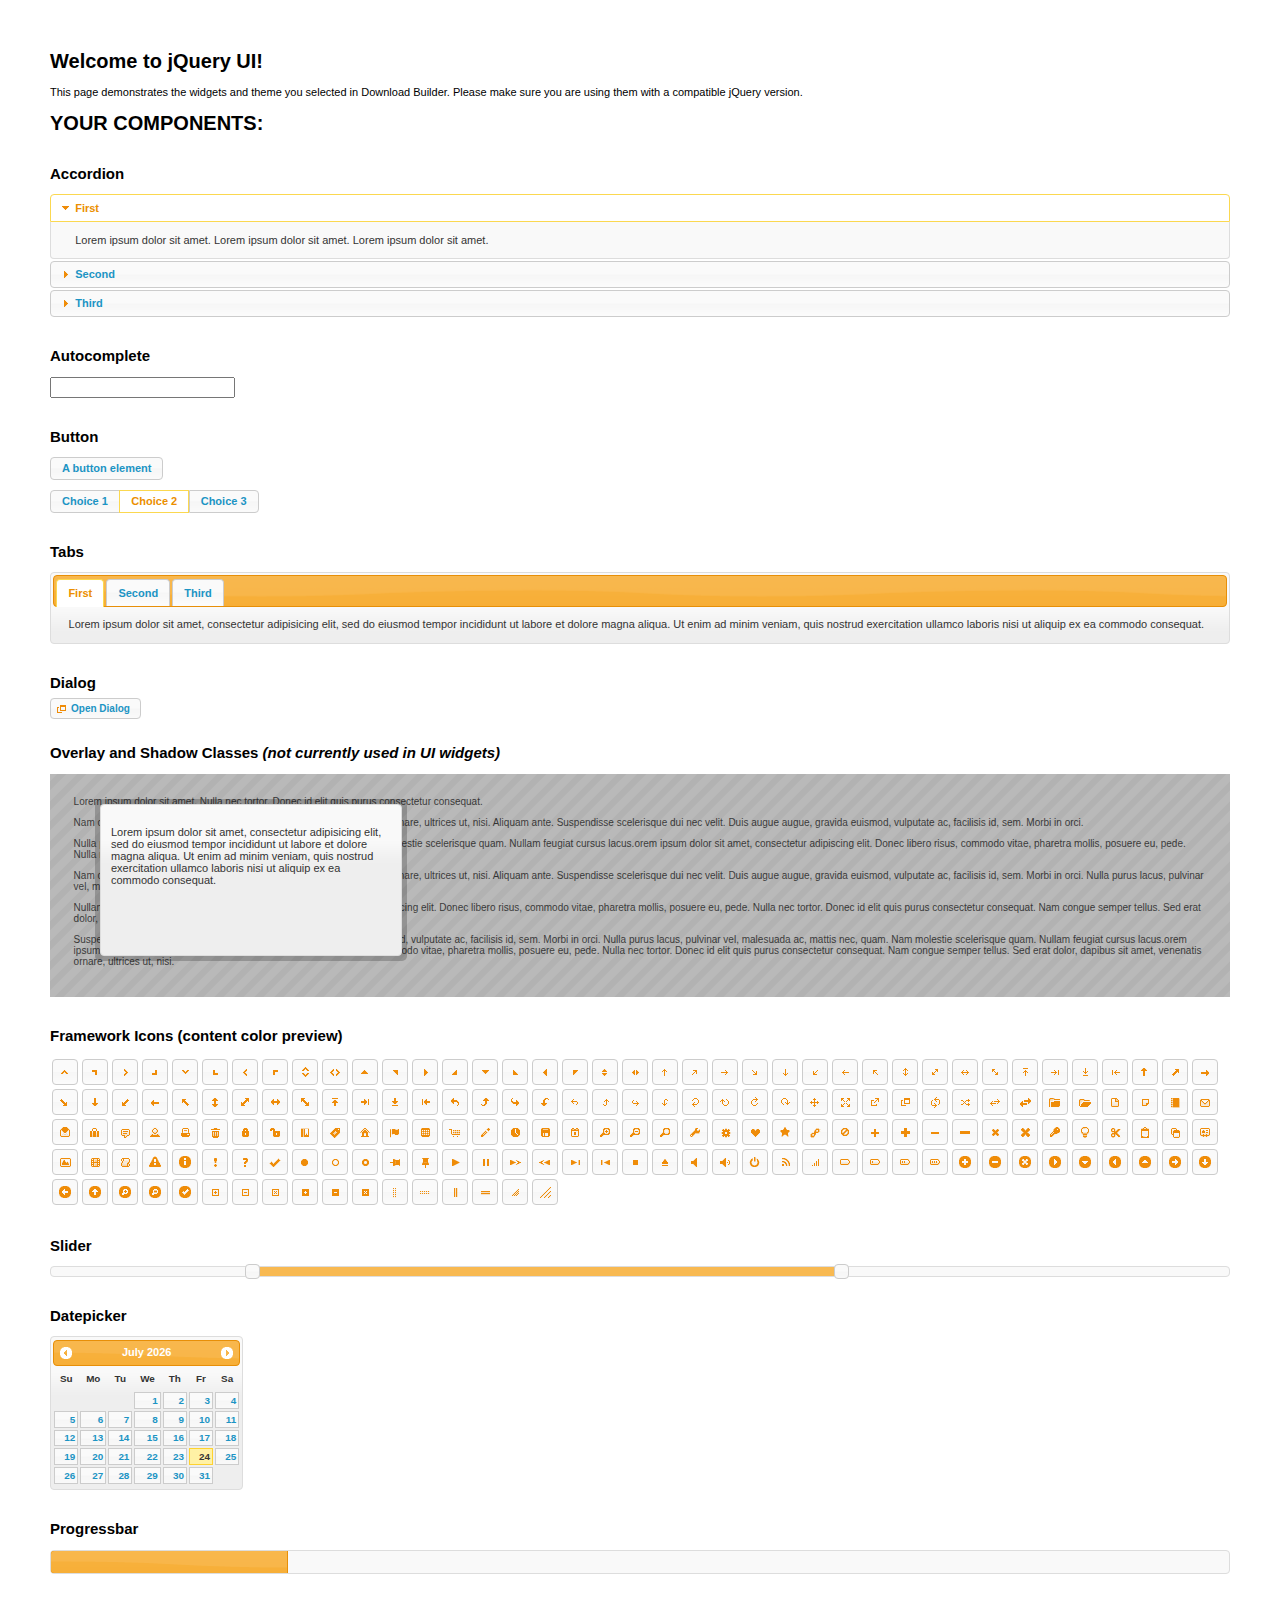
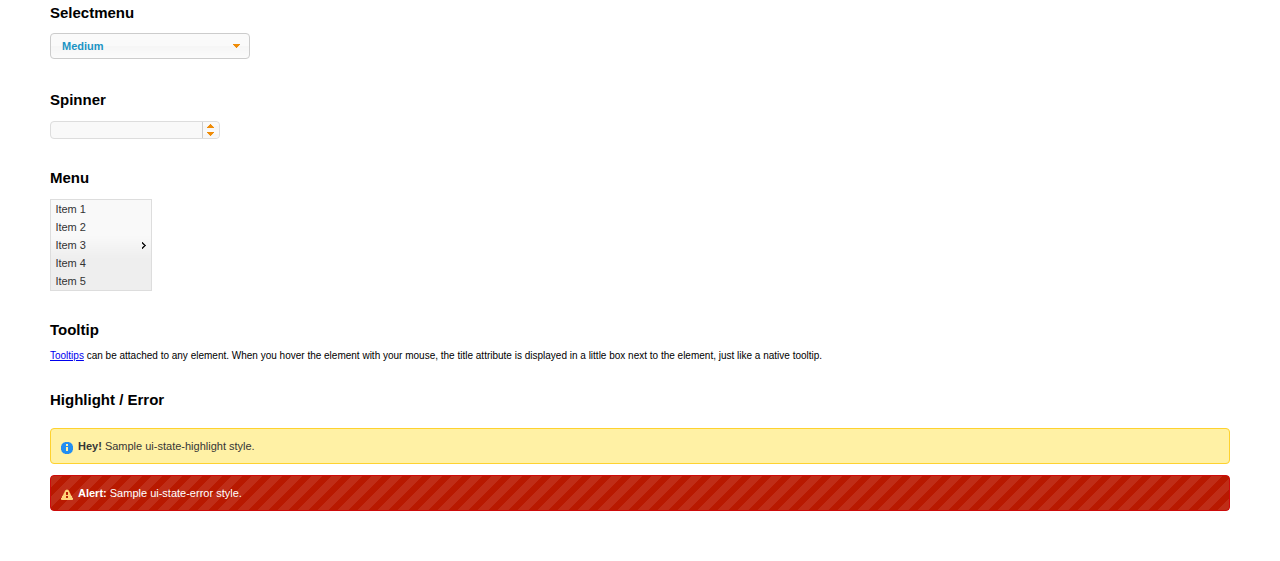
<file: libs/jquery-ui-1.11.4/index.html>
<!doctype html>
<html lang="us">
<head>
	<meta charset="utf-8">
	<title>jQuery UI Example Page</title>
	<link href="jquery-ui.css" rel="stylesheet">
	<style>
	body{
		font: 62.5% "Trebuchet MS", sans-serif;
		margin: 50px;
	}
	.demoHeaders {
		margin-top: 2em;
	}
	#dialog-link {
		padding: .4em 1em .4em 20px;
		text-decoration: none;
		position: relative;
	}
	#dialog-link span.ui-icon {
		margin: 0 5px 0 0;
		position: absolute;
		left: .2em;
		top: 50%;
		margin-top: -8px;
	}
	#icons {
		margin: 0;
		padding: 0;
	}
	#icons li {
		margin: 2px;
		position: relative;
		padding: 4px 0;
		cursor: pointer;
		float: left;
		list-style: none;
	}
	#icons span.ui-icon {
		float: left;
		margin: 0 4px;
	}
	.fakewindowcontain .ui-widget-overlay {
		position: absolute;
	}
	select {
		width: 200px;
	}
	</style>
</head>
<body>

<h1>Welcome to jQuery UI!</h1>

<div class="ui-widget">
	<p>This page demonstrates the widgets and theme you selected in Download Builder. Please make sure you are using them with a compatible jQuery version.</p>
</div>

<h1>YOUR COMPONENTS:</h1>


<!-- Accordion -->
<h2 class="demoHeaders">Accordion</h2>
<div id="accordion">
	<h3>First</h3>
	<div>Lorem ipsum dolor sit amet. Lorem ipsum dolor sit amet. Lorem ipsum dolor sit amet.</div>
	<h3>Second</h3>
	<div>Phasellus mattis tincidunt nibh.</div>
	<h3>Third</h3>
	<div>Nam dui erat, auctor a, dignissim quis.</div>
</div>



<!-- Autocomplete -->
<h2 class="demoHeaders">Autocomplete</h2>
<div>
	<input id="autocomplete" title="type &quot;a&quot;">
</div>



<!-- Button -->
<h2 class="demoHeaders">Button</h2>
<button id="button">A button element</button>
<form style="margin-top: 1em;">
	<div id="radioset">
		<input type="radio" id="radio1" name="radio"><label for="radio1">Choice 1</label>
		<input type="radio" id="radio2" name="radio" checked="checked"><label for="radio2">Choice 2</label>
		<input type="radio" id="radio3" name="radio"><label for="radio3">Choice 3</label>
	</div>
</form>



<!-- Tabs -->
<h2 class="demoHeaders">Tabs</h2>
<div id="tabs">
	<ul>
		<li><a href="#tabs-1">First</a></li>
		<li><a href="#tabs-2">Second</a></li>
		<li><a href="#tabs-3">Third</a></li>
	</ul>
	<div id="tabs-1">Lorem ipsum dolor sit amet, consectetur adipisicing elit, sed do eiusmod tempor incididunt ut labore et dolore magna aliqua. Ut enim ad minim veniam, quis nostrud exercitation ullamco laboris nisi ut aliquip ex ea commodo consequat.</div>
	<div id="tabs-2">Phasellus mattis tincidunt nibh. Cras orci urna, blandit id, pretium vel, aliquet ornare, felis. Maecenas scelerisque sem non nisl. Fusce sed lorem in enim dictum bibendum.</div>
	<div id="tabs-3">Nam dui erat, auctor a, dignissim quis, sollicitudin eu, felis. Pellentesque nisi urna, interdum eget, sagittis et, consequat vestibulum, lacus. Mauris porttitor ullamcorper augue.</div>
</div>



<!-- Dialog NOTE: Dialog is not generated by UI in this demo so it can be visually styled in themeroller-->
<h2 class="demoHeaders">Dialog</h2>
<p><a href="#" id="dialog-link" class="ui-state-default ui-corner-all"><span class="ui-icon ui-icon-newwin"></span>Open Dialog</a></p>

<h2 class="demoHeaders">Overlay and Shadow Classes <em>(not currently used in UI widgets)</em></h2>
<div style="position: relative; width: 96%; height: 200px; padding:1% 2%; overflow:hidden;" class="fakewindowcontain">
	<p>Lorem ipsum dolor sit amet,  Nulla nec tortor. Donec id elit quis purus consectetur consequat. </p><p>Nam congue semper tellus. Sed erat dolor, dapibus sit amet, venenatis ornare, ultrices ut, nisi. Aliquam ante. Suspendisse scelerisque dui nec velit. Duis augue augue, gravida euismod, vulputate ac, facilisis id, sem. Morbi in orci. </p><p>Nulla purus lacus, pulvinar vel, malesuada ac, mattis nec, quam. Nam molestie scelerisque quam. Nullam feugiat cursus lacus.orem ipsum dolor sit amet, consectetur adipiscing elit. Donec libero risus, commodo vitae, pharetra mollis, posuere eu, pede. Nulla nec tortor. Donec id elit quis purus consectetur consequat. </p><p>Nam congue semper tellus. Sed erat dolor, dapibus sit amet, venenatis ornare, ultrices ut, nisi. Aliquam ante. Suspendisse scelerisque dui nec velit. Duis augue augue, gravida euismod, vulputate ac, facilisis id, sem. Morbi in orci. Nulla purus lacus, pulvinar vel, malesuada ac, mattis nec, quam. Nam molestie scelerisque quam. </p><p>Nullam feugiat cursus lacus.orem ipsum dolor sit amet, consectetur adipiscing elit. Donec libero risus, commodo vitae, pharetra mollis, posuere eu, pede. Nulla nec tortor. Donec id elit quis purus consectetur consequat. Nam congue semper tellus. Sed erat dolor, dapibus sit amet, venenatis ornare, ultrices ut, nisi. Aliquam ante. </p><p>Suspendisse scelerisque dui nec velit. Duis augue augue, gravida euismod, vulputate ac, facilisis id, sem. Morbi in orci. Nulla purus lacus, pulvinar vel, malesuada ac, mattis nec, quam. Nam molestie scelerisque quam. Nullam feugiat cursus lacus.orem ipsum dolor sit amet, consectetur adipiscing elit. Donec libero risus, commodo vitae, pharetra mollis, posuere eu, pede. Nulla nec tortor. Donec id elit quis purus consectetur consequat. Nam congue semper tellus. Sed erat dolor, dapibus sit amet, venenatis ornare, ultrices ut, nisi. </p>

	<!-- ui-dialog -->
	<div class="ui-overlay"><div class="ui-widget-overlay"></div><div class="ui-widget-shadow ui-corner-all" style="width: 302px; height: 152px; position: absolute; left: 50px; top: 30px;"></div></div>
	<div style="position: absolute; width: 280px; height: 130px;left: 50px; top: 30px; padding: 10px;" class="ui-widget ui-widget-content ui-corner-all">
		<div class="ui-dialog-content ui-widget-content" style="background: none; border: 0;">
			<p>Lorem ipsum dolor sit amet, consectetur adipisicing elit, sed do eiusmod tempor incididunt ut labore et dolore magna aliqua. Ut enim ad minim veniam, quis nostrud exercitation ullamco laboris nisi ut aliquip ex ea commodo consequat.</p>
		</div>
	</div>

</div>

<!-- ui-dialog -->
<div id="dialog" title="Dialog Title">
	<p>Lorem ipsum dolor sit amet, consectetur adipisicing elit, sed do eiusmod tempor incididunt ut labore et dolore magna aliqua. Ut enim ad minim veniam, quis nostrud exercitation ullamco laboris nisi ut aliquip ex ea commodo consequat.</p>
</div>



<h2 class="demoHeaders">Framework Icons (content color preview)</h2>
<ul id="icons" class="ui-widget ui-helper-clearfix">
	<li class="ui-state-default ui-corner-all" title=".ui-icon-carat-1-n"><span class="ui-icon ui-icon-carat-1-n"></span></li>
	<li class="ui-state-default ui-corner-all" title=".ui-icon-carat-1-ne"><span class="ui-icon ui-icon-carat-1-ne"></span></li>
	<li class="ui-state-default ui-corner-all" title=".ui-icon-carat-1-e"><span class="ui-icon ui-icon-carat-1-e"></span></li>
	<li class="ui-state-default ui-corner-all" title=".ui-icon-carat-1-se"><span class="ui-icon ui-icon-carat-1-se"></span></li>
	<li class="ui-state-default ui-corner-all" title=".ui-icon-carat-1-s"><span class="ui-icon ui-icon-carat-1-s"></span></li>
	<li class="ui-state-default ui-corner-all" title=".ui-icon-carat-1-sw"><span class="ui-icon ui-icon-carat-1-sw"></span></li>
	<li class="ui-state-default ui-corner-all" title=".ui-icon-carat-1-w"><span class="ui-icon ui-icon-carat-1-w"></span></li>
	<li class="ui-state-default ui-corner-all" title=".ui-icon-carat-1-nw"><span class="ui-icon ui-icon-carat-1-nw"></span></li>
	<li class="ui-state-default ui-corner-all" title=".ui-icon-carat-2-n-s"><span class="ui-icon ui-icon-carat-2-n-s"></span></li>
	<li class="ui-state-default ui-corner-all" title=".ui-icon-carat-2-e-w"><span class="ui-icon ui-icon-carat-2-e-w"></span></li>
	<li class="ui-state-default ui-corner-all" title=".ui-icon-triangle-1-n"><span class="ui-icon ui-icon-triangle-1-n"></span></li>
	<li class="ui-state-default ui-corner-all" title=".ui-icon-triangle-1-ne"><span class="ui-icon ui-icon-triangle-1-ne"></span></li>
	<li class="ui-state-default ui-corner-all" title=".ui-icon-triangle-1-e"><span class="ui-icon ui-icon-triangle-1-e"></span></li>
	<li class="ui-state-default ui-corner-all" title=".ui-icon-triangle-1-se"><span class="ui-icon ui-icon-triangle-1-se"></span></li>
	<li class="ui-state-default ui-corner-all" title=".ui-icon-triangle-1-s"><span class="ui-icon ui-icon-triangle-1-s"></span></li>
	<li class="ui-state-default ui-corner-all" title=".ui-icon-triangle-1-sw"><span class="ui-icon ui-icon-triangle-1-sw"></span></li>
	<li class="ui-state-default ui-corner-all" title=".ui-icon-triangle-1-w"><span class="ui-icon ui-icon-triangle-1-w"></span></li>
	<li class="ui-state-default ui-corner-all" title=".ui-icon-triangle-1-nw"><span class="ui-icon ui-icon-triangle-1-nw"></span></li>
	<li class="ui-state-default ui-corner-all" title=".ui-icon-triangle-2-n-s"><span class="ui-icon ui-icon-triangle-2-n-s"></span></li>
	<li class="ui-state-default ui-corner-all" title=".ui-icon-triangle-2-e-w"><span class="ui-icon ui-icon-triangle-2-e-w"></span></li>
	<li class="ui-state-default ui-corner-all" title=".ui-icon-arrow-1-n"><span class="ui-icon ui-icon-arrow-1-n"></span></li>
	<li class="ui-state-default ui-corner-all" title=".ui-icon-arrow-1-ne"><span class="ui-icon ui-icon-arrow-1-ne"></span></li>
	<li class="ui-state-default ui-corner-all" title=".ui-icon-arrow-1-e"><span class="ui-icon ui-icon-arrow-1-e"></span></li>
	<li class="ui-state-default ui-corner-all" title=".ui-icon-arrow-1-se"><span class="ui-icon ui-icon-arrow-1-se"></span></li>
	<li class="ui-state-default ui-corner-all" title=".ui-icon-arrow-1-s"><span class="ui-icon ui-icon-arrow-1-s"></span></li>
	<li class="ui-state-default ui-corner-all" title=".ui-icon-arrow-1-sw"><span class="ui-icon ui-icon-arrow-1-sw"></span></li>
	<li class="ui-state-default ui-corner-all" title=".ui-icon-arrow-1-w"><span class="ui-icon ui-icon-arrow-1-w"></span></li>
	<li class="ui-state-default ui-corner-all" title=".ui-icon-arrow-1-nw"><span class="ui-icon ui-icon-arrow-1-nw"></span></li>
	<li class="ui-state-default ui-corner-all" title=".ui-icon-arrow-2-n-s"><span class="ui-icon ui-icon-arrow-2-n-s"></span></li>
	<li class="ui-state-default ui-corner-all" title=".ui-icon-arrow-2-ne-sw"><span class="ui-icon ui-icon-arrow-2-ne-sw"></span></li>
	<li class="ui-state-default ui-corner-all" title=".ui-icon-arrow-2-e-w"><span class="ui-icon ui-icon-arrow-2-e-w"></span></li>
	<li class="ui-state-default ui-corner-all" title=".ui-icon-arrow-2-se-nw"><span class="ui-icon ui-icon-arrow-2-se-nw"></span></li>
	<li class="ui-state-default ui-corner-all" title=".ui-icon-arrowstop-1-n"><span class="ui-icon ui-icon-arrowstop-1-n"></span></li>
	<li class="ui-state-default ui-corner-all" title=".ui-icon-arrowstop-1-e"><span class="ui-icon ui-icon-arrowstop-1-e"></span></li>
	<li class="ui-state-default ui-corner-all" title=".ui-icon-arrowstop-1-s"><span class="ui-icon ui-icon-arrowstop-1-s"></span></li>
	<li class="ui-state-default ui-corner-all" title=".ui-icon-arrowstop-1-w"><span class="ui-icon ui-icon-arrowstop-1-w"></span></li>
	<li class="ui-state-default ui-corner-all" title=".ui-icon-arrowthick-1-n"><span class="ui-icon ui-icon-arrowthick-1-n"></span></li>
	<li class="ui-state-default ui-corner-all" title=".ui-icon-arrowthick-1-ne"><span class="ui-icon ui-icon-arrowthick-1-ne"></span></li>
	<li class="ui-state-default ui-corner-all" title=".ui-icon-arrowthick-1-e"><span class="ui-icon ui-icon-arrowthick-1-e"></span></li>
	<li class="ui-state-default ui-corner-all" title=".ui-icon-arrowthick-1-se"><span class="ui-icon ui-icon-arrowthick-1-se"></span></li>
	<li class="ui-state-default ui-corner-all" title=".ui-icon-arrowthick-1-s"><span class="ui-icon ui-icon-arrowthick-1-s"></span></li>
	<li class="ui-state-default ui-corner-all" title=".ui-icon-arrowthick-1-sw"><span class="ui-icon ui-icon-arrowthick-1-sw"></span></li>
	<li class="ui-state-default ui-corner-all" title=".ui-icon-arrowthick-1-w"><span class="ui-icon ui-icon-arrowthick-1-w"></span></li>
	<li class="ui-state-default ui-corner-all" title=".ui-icon-arrowthick-1-nw"><span class="ui-icon ui-icon-arrowthick-1-nw"></span></li>
	<li class="ui-state-default ui-corner-all" title=".ui-icon-arrowthick-2-n-s"><span class="ui-icon ui-icon-arrowthick-2-n-s"></span></li>
	<li class="ui-state-default ui-corner-all" title=".ui-icon-arrowthick-2-ne-sw"><span class="ui-icon ui-icon-arrowthick-2-ne-sw"></span></li>
	<li class="ui-state-default ui-corner-all" title=".ui-icon-arrowthick-2-e-w"><span class="ui-icon ui-icon-arrowthick-2-e-w"></span></li>
	<li class="ui-state-default ui-corner-all" title=".ui-icon-arrowthick-2-se-nw"><span class="ui-icon ui-icon-arrowthick-2-se-nw"></span></li>
	<li class="ui-state-default ui-corner-all" title=".ui-icon-arrowthickstop-1-n"><span class="ui-icon ui-icon-arrowthickstop-1-n"></span></li>
	<li class="ui-state-default ui-corner-all" title=".ui-icon-arrowthickstop-1-e"><span class="ui-icon ui-icon-arrowthickstop-1-e"></span></li>
	<li class="ui-state-default ui-corner-all" title=".ui-icon-arrowthickstop-1-s"><span class="ui-icon ui-icon-arrowthickstop-1-s"></span></li>
	<li class="ui-state-default ui-corner-all" title=".ui-icon-arrowthickstop-1-w"><span class="ui-icon ui-icon-arrowthickstop-1-w"></span></li>
	<li class="ui-state-default ui-corner-all" title=".ui-icon-arrowreturnthick-1-w"><span class="ui-icon ui-icon-arrowreturnthick-1-w"></span></li>
	<li class="ui-state-default ui-corner-all" title=".ui-icon-arrowreturnthick-1-n"><span class="ui-icon ui-icon-arrowreturnthick-1-n"></span></li>
	<li class="ui-state-default ui-corner-all" title=".ui-icon-arrowreturnthick-1-e"><span class="ui-icon ui-icon-arrowreturnthick-1-e"></span></li>
	<li class="ui-state-default ui-corner-all" title=".ui-icon-arrowreturnthick-1-s"><span class="ui-icon ui-icon-arrowreturnthick-1-s"></span></li>
	<li class="ui-state-default ui-corner-all" title=".ui-icon-arrowreturn-1-w"><span class="ui-icon ui-icon-arrowreturn-1-w"></span></li>
	<li class="ui-state-default ui-corner-all" title=".ui-icon-arrowreturn-1-n"><span class="ui-icon ui-icon-arrowreturn-1-n"></span></li>
	<li class="ui-state-default ui-corner-all" title=".ui-icon-arrowreturn-1-e"><span class="ui-icon ui-icon-arrowreturn-1-e"></span></li>
	<li class="ui-state-default ui-corner-all" title=".ui-icon-arrowreturn-1-s"><span class="ui-icon ui-icon-arrowreturn-1-s"></span></li>
	<li class="ui-state-default ui-corner-all" title=".ui-icon-arrowrefresh-1-w"><span class="ui-icon ui-icon-arrowrefresh-1-w"></span></li>
	<li class="ui-state-default ui-corner-all" title=".ui-icon-arrowrefresh-1-n"><span class="ui-icon ui-icon-arrowrefresh-1-n"></span></li>
	<li class="ui-state-default ui-corner-all" title=".ui-icon-arrowrefresh-1-e"><span class="ui-icon ui-icon-arrowrefresh-1-e"></span></li>
	<li class="ui-state-default ui-corner-all" title=".ui-icon-arrowrefresh-1-s"><span class="ui-icon ui-icon-arrowrefresh-1-s"></span></li>
	<li class="ui-state-default ui-corner-all" title=".ui-icon-arrow-4"><span class="ui-icon ui-icon-arrow-4"></span></li>
	<li class="ui-state-default ui-corner-all" title=".ui-icon-arrow-4-diag"><span class="ui-icon ui-icon-arrow-4-diag"></span></li>
	<li class="ui-state-default ui-corner-all" title=".ui-icon-extlink"><span class="ui-icon ui-icon-extlink"></span></li>
	<li class="ui-state-default ui-corner-all" title=".ui-icon-newwin"><span class="ui-icon ui-icon-newwin"></span></li>
	<li class="ui-state-default ui-corner-all" title=".ui-icon-refresh"><span class="ui-icon ui-icon-refresh"></span></li>
	<li class="ui-state-default ui-corner-all" title=".ui-icon-shuffle"><span class="ui-icon ui-icon-shuffle"></span></li>
	<li class="ui-state-default ui-corner-all" title=".ui-icon-transfer-e-w"><span class="ui-icon ui-icon-transfer-e-w"></span></li>
	<li class="ui-state-default ui-corner-all" title=".ui-icon-transferthick-e-w"><span class="ui-icon ui-icon-transferthick-e-w"></span></li>
	<li class="ui-state-default ui-corner-all" title=".ui-icon-folder-collapsed"><span class="ui-icon ui-icon-folder-collapsed"></span></li>
	<li class="ui-state-default ui-corner-all" title=".ui-icon-folder-open"><span class="ui-icon ui-icon-folder-open"></span></li>
	<li class="ui-state-default ui-corner-all" title=".ui-icon-document"><span class="ui-icon ui-icon-document"></span></li>
	<li class="ui-state-default ui-corner-all" title=".ui-icon-document-b"><span class="ui-icon ui-icon-document-b"></span></li>
	<li class="ui-state-default ui-corner-all" title=".ui-icon-note"><span class="ui-icon ui-icon-note"></span></li>
	<li class="ui-state-default ui-corner-all" title=".ui-icon-mail-closed"><span class="ui-icon ui-icon-mail-closed"></span></li>
	<li class="ui-state-default ui-corner-all" title=".ui-icon-mail-open"><span class="ui-icon ui-icon-mail-open"></span></li>
	<li class="ui-state-default ui-corner-all" title=".ui-icon-suitcase"><span class="ui-icon ui-icon-suitcase"></span></li>
	<li class="ui-state-default ui-corner-all" title=".ui-icon-comment"><span class="ui-icon ui-icon-comment"></span></li>
	<li class="ui-state-default ui-corner-all" title=".ui-icon-person"><span class="ui-icon ui-icon-person"></span></li>
	<li class="ui-state-default ui-corner-all" title=".ui-icon-print"><span class="ui-icon ui-icon-print"></span></li>
	<li class="ui-state-default ui-corner-all" title=".ui-icon-trash"><span class="ui-icon ui-icon-trash"></span></li>
	<li class="ui-state-default ui-corner-all" title=".ui-icon-locked"><span class="ui-icon ui-icon-locked"></span></li>
	<li class="ui-state-default ui-corner-all" title=".ui-icon-unlocked"><span class="ui-icon ui-icon-unlocked"></span></li>
	<li class="ui-state-default ui-corner-all" title=".ui-icon-bookmark"><span class="ui-icon ui-icon-bookmark"></span></li>
	<li class="ui-state-default ui-corner-all" title=".ui-icon-tag"><span class="ui-icon ui-icon-tag"></span></li>
	<li class="ui-state-default ui-corner-all" title=".ui-icon-home"><span class="ui-icon ui-icon-home"></span></li>
	<li class="ui-state-default ui-corner-all" title=".ui-icon-flag"><span class="ui-icon ui-icon-flag"></span></li>
	<li class="ui-state-default ui-corner-all" title=".ui-icon-calculator"><span class="ui-icon ui-icon-calculator"></span></li>
	<li class="ui-state-default ui-corner-all" title=".ui-icon-cart"><span class="ui-icon ui-icon-cart"></span></li>
	<li class="ui-state-default ui-corner-all" title=".ui-icon-pencil"><span class="ui-icon ui-icon-pencil"></span></li>
	<li class="ui-state-default ui-corner-all" title=".ui-icon-clock"><span class="ui-icon ui-icon-clock"></span></li>
	<li class="ui-state-default ui-corner-all" title=".ui-icon-disk"><span class="ui-icon ui-icon-disk"></span></li>
	<li class="ui-state-default ui-corner-all" title=".ui-icon-calendar"><span class="ui-icon ui-icon-calendar"></span></li>
	<li class="ui-state-default ui-corner-all" title=".ui-icon-zoomin"><span class="ui-icon ui-icon-zoomin"></span></li>
	<li class="ui-state-default ui-corner-all" title=".ui-icon-zoomout"><span class="ui-icon ui-icon-zoomout"></span></li>
	<li class="ui-state-default ui-corner-all" title=".ui-icon-search"><span class="ui-icon ui-icon-search"></span></li>
	<li class="ui-state-default ui-corner-all" title=".ui-icon-wrench"><span class="ui-icon ui-icon-wrench"></span></li>
	<li class="ui-state-default ui-corner-all" title=".ui-icon-gear"><span class="ui-icon ui-icon-gear"></span></li>
	<li class="ui-state-default ui-corner-all" title=".ui-icon-heart"><span class="ui-icon ui-icon-heart"></span></li>
	<li class="ui-state-default ui-corner-all" title=".ui-icon-star"><span class="ui-icon ui-icon-star"></span></li>
	<li class="ui-state-default ui-corner-all" title=".ui-icon-link"><span class="ui-icon ui-icon-link"></span></li>
	<li class="ui-state-default ui-corner-all" title=".ui-icon-cancel"><span class="ui-icon ui-icon-cancel"></span></li>
	<li class="ui-state-default ui-corner-all" title=".ui-icon-plus"><span class="ui-icon ui-icon-plus"></span></li>
	<li class="ui-state-default ui-corner-all" title=".ui-icon-plusthick"><span class="ui-icon ui-icon-plusthick"></span></li>
	<li class="ui-state-default ui-corner-all" title=".ui-icon-minus"><span class="ui-icon ui-icon-minus"></span></li>
	<li class="ui-state-default ui-corner-all" title=".ui-icon-minusthick"><span class="ui-icon ui-icon-minusthick"></span></li>
	<li class="ui-state-default ui-corner-all" title=".ui-icon-close"><span class="ui-icon ui-icon-close"></span></li>
	<li class="ui-state-default ui-corner-all" title=".ui-icon-closethick"><span class="ui-icon ui-icon-closethick"></span></li>
	<li class="ui-state-default ui-corner-all" title=".ui-icon-key"><span class="ui-icon ui-icon-key"></span></li>
	<li class="ui-state-default ui-corner-all" title=".ui-icon-lightbulb"><span class="ui-icon ui-icon-lightbulb"></span></li>
	<li class="ui-state-default ui-corner-all" title=".ui-icon-scissors"><span class="ui-icon ui-icon-scissors"></span></li>
	<li class="ui-state-default ui-corner-all" title=".ui-icon-clipboard"><span class="ui-icon ui-icon-clipboard"></span></li>
	<li class="ui-state-default ui-corner-all" title=".ui-icon-copy"><span class="ui-icon ui-icon-copy"></span></li>
	<li class="ui-state-default ui-corner-all" title=".ui-icon-contact"><span class="ui-icon ui-icon-contact"></span></li>
	<li class="ui-state-default ui-corner-all" title=".ui-icon-image"><span class="ui-icon ui-icon-image"></span></li>
	<li class="ui-state-default ui-corner-all" title=".ui-icon-video"><span class="ui-icon ui-icon-video"></span></li>
	<li class="ui-state-default ui-corner-all" title=".ui-icon-script"><span class="ui-icon ui-icon-script"></span></li>
	<li class="ui-state-default ui-corner-all" title=".ui-icon-alert"><span class="ui-icon ui-icon-alert"></span></li>
	<li class="ui-state-default ui-corner-all" title=".ui-icon-info"><span class="ui-icon ui-icon-info"></span></li>
	<li class="ui-state-default ui-corner-all" title=".ui-icon-notice"><span class="ui-icon ui-icon-notice"></span></li>
	<li class="ui-state-default ui-corner-all" title=".ui-icon-help"><span class="ui-icon ui-icon-help"></span></li>
	<li class="ui-state-default ui-corner-all" title=".ui-icon-check"><span class="ui-icon ui-icon-check"></span></li>
	<li class="ui-state-default ui-corner-all" title=".ui-icon-bullet"><span class="ui-icon ui-icon-bullet"></span></li>
	<li class="ui-state-default ui-corner-all" title=".ui-icon-radio-off"><span class="ui-icon ui-icon-radio-off"></span></li>
	<li class="ui-state-default ui-corner-all" title=".ui-icon-radio-on"><span class="ui-icon ui-icon-radio-on"></span></li>
	<li class="ui-state-default ui-corner-all" title=".ui-icon-pin-w"><span class="ui-icon ui-icon-pin-w"></span></li>
	<li class="ui-state-default ui-corner-all" title=".ui-icon-pin-s"><span class="ui-icon ui-icon-pin-s"></span></li>
	<li class="ui-state-default ui-corner-all" title=".ui-icon-play"><span class="ui-icon ui-icon-play"></span></li>
	<li class="ui-state-default ui-corner-all" title=".ui-icon-pause"><span class="ui-icon ui-icon-pause"></span></li>
	<li class="ui-state-default ui-corner-all" title=".ui-icon-seek-next"><span class="ui-icon ui-icon-seek-next"></span></li>
	<li class="ui-state-default ui-corner-all" title=".ui-icon-seek-prev"><span class="ui-icon ui-icon-seek-prev"></span></li>
	<li class="ui-state-default ui-corner-all" title=".ui-icon-seek-end"><span class="ui-icon ui-icon-seek-end"></span></li>
	<li class="ui-state-default ui-corner-all" title=".ui-icon-seek-first"><span class="ui-icon ui-icon-seek-first"></span></li>
	<li class="ui-state-default ui-corner-all" title=".ui-icon-stop"><span class="ui-icon ui-icon-stop"></span></li>
	<li class="ui-state-default ui-corner-all" title=".ui-icon-eject"><span class="ui-icon ui-icon-eject"></span></li>
	<li class="ui-state-default ui-corner-all" title=".ui-icon-volume-off"><span class="ui-icon ui-icon-volume-off"></span></li>
	<li class="ui-state-default ui-corner-all" title=".ui-icon-volume-on"><span class="ui-icon ui-icon-volume-on"></span></li>
	<li class="ui-state-default ui-corner-all" title=".ui-icon-power"><span class="ui-icon ui-icon-power"></span></li>
	<li class="ui-state-default ui-corner-all" title=".ui-icon-signal-diag"><span class="ui-icon ui-icon-signal-diag"></span></li>
	<li class="ui-state-default ui-corner-all" title=".ui-icon-signal"><span class="ui-icon ui-icon-signal"></span></li>
	<li class="ui-state-default ui-corner-all" title=".ui-icon-battery-0"><span class="ui-icon ui-icon-battery-0"></span></li>
	<li class="ui-state-default ui-corner-all" title=".ui-icon-battery-1"><span class="ui-icon ui-icon-battery-1"></span></li>
	<li class="ui-state-default ui-corner-all" title=".ui-icon-battery-2"><span class="ui-icon ui-icon-battery-2"></span></li>
	<li class="ui-state-default ui-corner-all" title=".ui-icon-battery-3"><span class="ui-icon ui-icon-battery-3"></span></li>
	<li class="ui-state-default ui-corner-all" title=".ui-icon-circle-plus"><span class="ui-icon ui-icon-circle-plus"></span></li>
	<li class="ui-state-default ui-corner-all" title=".ui-icon-circle-minus"><span class="ui-icon ui-icon-circle-minus"></span></li>
	<li class="ui-state-default ui-corner-all" title=".ui-icon-circle-close"><span class="ui-icon ui-icon-circle-close"></span></li>
	<li class="ui-state-default ui-corner-all" title=".ui-icon-circle-triangle-e"><span class="ui-icon ui-icon-circle-triangle-e"></span></li>
	<li class="ui-state-default ui-corner-all" title=".ui-icon-circle-triangle-s"><span class="ui-icon ui-icon-circle-triangle-s"></span></li>
	<li class="ui-state-default ui-corner-all" title=".ui-icon-circle-triangle-w"><span class="ui-icon ui-icon-circle-triangle-w"></span></li>
	<li class="ui-state-default ui-corner-all" title=".ui-icon-circle-triangle-n"><span class="ui-icon ui-icon-circle-triangle-n"></span></li>
	<li class="ui-state-default ui-corner-all" title=".ui-icon-circle-arrow-e"><span class="ui-icon ui-icon-circle-arrow-e"></span></li>
	<li class="ui-state-default ui-corner-all" title=".ui-icon-circle-arrow-s"><span class="ui-icon ui-icon-circle-arrow-s"></span></li>
	<li class="ui-state-default ui-corner-all" title=".ui-icon-circle-arrow-w"><span class="ui-icon ui-icon-circle-arrow-w"></span></li>
	<li class="ui-state-default ui-corner-all" title=".ui-icon-circle-arrow-n"><span class="ui-icon ui-icon-circle-arrow-n"></span></li>
	<li class="ui-state-default ui-corner-all" title=".ui-icon-circle-zoomin"><span class="ui-icon ui-icon-circle-zoomin"></span></li>
	<li class="ui-state-default ui-corner-all" title=".ui-icon-circle-zoomout"><span class="ui-icon ui-icon-circle-zoomout"></span></li>
	<li class="ui-state-default ui-corner-all" title=".ui-icon-circle-check"><span class="ui-icon ui-icon-circle-check"></span></li>
	<li class="ui-state-default ui-corner-all" title=".ui-icon-circlesmall-plus"><span class="ui-icon ui-icon-circlesmall-plus"></span></li>
	<li class="ui-state-default ui-corner-all" title=".ui-icon-circlesmall-minus"><span class="ui-icon ui-icon-circlesmall-minus"></span></li>
	<li class="ui-state-default ui-corner-all" title=".ui-icon-circlesmall-close"><span class="ui-icon ui-icon-circlesmall-close"></span></li>
	<li class="ui-state-default ui-corner-all" title=".ui-icon-squaresmall-plus"><span class="ui-icon ui-icon-squaresmall-plus"></span></li>
	<li class="ui-state-default ui-corner-all" title=".ui-icon-squaresmall-minus"><span class="ui-icon ui-icon-squaresmall-minus"></span></li>
	<li class="ui-state-default ui-corner-all" title=".ui-icon-squaresmall-close"><span class="ui-icon ui-icon-squaresmall-close"></span></li>
	<li class="ui-state-default ui-corner-all" title=".ui-icon-grip-dotted-vertical"><span class="ui-icon ui-icon-grip-dotted-vertical"></span></li>
	<li class="ui-state-default ui-corner-all" title=".ui-icon-grip-dotted-horizontal"><span class="ui-icon ui-icon-grip-dotted-horizontal"></span></li>
	<li class="ui-state-default ui-corner-all" title=".ui-icon-grip-solid-vertical"><span class="ui-icon ui-icon-grip-solid-vertical"></span></li>
	<li class="ui-state-default ui-corner-all" title=".ui-icon-grip-solid-horizontal"><span class="ui-icon ui-icon-grip-solid-horizontal"></span></li>
	<li class="ui-state-default ui-corner-all" title=".ui-icon-gripsmall-diagonal-se"><span class="ui-icon ui-icon-gripsmall-diagonal-se"></span></li>
	<li class="ui-state-default ui-corner-all" title=".ui-icon-grip-diagonal-se"><span class="ui-icon ui-icon-grip-diagonal-se"></span></li>
</ul>


<!-- Slider -->
<h2 class="demoHeaders">Slider</h2>
<div id="slider"></div>



<!-- Datepicker -->
<h2 class="demoHeaders">Datepicker</h2>
<div id="datepicker"></div>



<!-- Progressbar -->
<h2 class="demoHeaders">Progressbar</h2>
<div id="progressbar"></div>



<!-- Progressbar -->
<h2 class="demoHeaders">Selectmenu</h2>
<select id="selectmenu">
	<option>Slower</option>
	<option>Slow</option>
	<option selected="selected">Medium</option>
	<option>Fast</option>
	<option>Faster</option>
</select>



<!-- Spinner -->
<h2 class="demoHeaders">Spinner</h2>
<input id="spinner">



<!-- Menu -->
<h2 class="demoHeaders">Menu</h2>
<ul style="width:100px;" id="menu">
	<li>Item 1</li>
	<li>Item 2</li>
	<li>Item 3
		<ul>
			<li>Item 3-1</li>
			<li>Item 3-2</li>
			<li>Item 3-3</li>
			<li>Item 3-4</li>
			<li>Item 3-5</li>
		</ul>
	</li>
	<li>Item 4</li>
	<li>Item 5</li>
</ul>



<!-- Tooltip -->
<h2 class="demoHeaders">Tooltip</h2>
<p id="tooltip">
	<a href="#" title="That&apos;s what this widget is">Tooltips</a> can be attached to any element. When you hover
the element with your mouse, the title attribute is displayed in a little box next to the element, just like a native tooltip.
</p>


<!-- Highlight / Error -->
<h2 class="demoHeaders">Highlight / Error</h2>
<div class="ui-widget">
	<div class="ui-state-highlight ui-corner-all" style="margin-top: 20px; padding: 0 .7em;">
		<p><span class="ui-icon ui-icon-info" style="float: left; margin-right: .3em;"></span>
		<strong>Hey!</strong> Sample ui-state-highlight style.</p>
	</div>
</div>
<br>
<div class="ui-widget">
	<div class="ui-state-error ui-corner-all" style="padding: 0 .7em;">
		<p><span class="ui-icon ui-icon-alert" style="float: left; margin-right: .3em;"></span>
		<strong>Alert:</strong> Sample ui-state-error style.</p>
	</div>
</div>

<script src="external/jquery/jquery.js"></script>
<script src="jquery-ui.js"></script>
<script>

$( "#accordion" ).accordion();



var availableTags = [
	"ActionScript",
	"AppleScript",
	"Asp",
	"BASIC",
	"C",
	"C++",
	"Clojure",
	"COBOL",
	"ColdFusion",
	"Erlang",
	"Fortran",
	"Groovy",
	"Haskell",
	"Java",
	"JavaScript",
	"Lisp",
	"Perl",
	"PHP",
	"Python",
	"Ruby",
	"Scala",
	"Scheme"
];
$( "#autocomplete" ).autocomplete({
	source: availableTags
});



$( "#button" ).button();
$( "#radioset" ).buttonset();



$( "#tabs" ).tabs();



$( "#dialog" ).dialog({
	autoOpen: false,
	width: 400,
	buttons: [
		{
			text: "Ok",
			click: function() {
				$( this ).dialog( "close" );
			}
		},
		{
			text: "Cancel",
			click: function() {
				$( this ).dialog( "close" );
			}
		}
	]
});

// Link to open the dialog
$( "#dialog-link" ).click(function( event ) {
	$( "#dialog" ).dialog( "open" );
	event.preventDefault();
});



$( "#datepicker" ).datepicker({
	inline: true
});



$( "#slider" ).slider({
	range: true,
	values: [ 17, 67 ]
});



$( "#progressbar" ).progressbar({
	value: 20
});



$( "#spinner" ).spinner();



$( "#menu" ).menu();



$( "#tooltip" ).tooltip();



$( "#selectmenu" ).selectmenu();


// Hover states on the static widgets
$( "#dialog-link, #icons li" ).hover(
	function() {
		$( this ).addClass( "ui-state-hover" );
	},
	function() {
		$( this ).removeClass( "ui-state-hover" );
	}
);
</script>
</body>
</html>
</file>
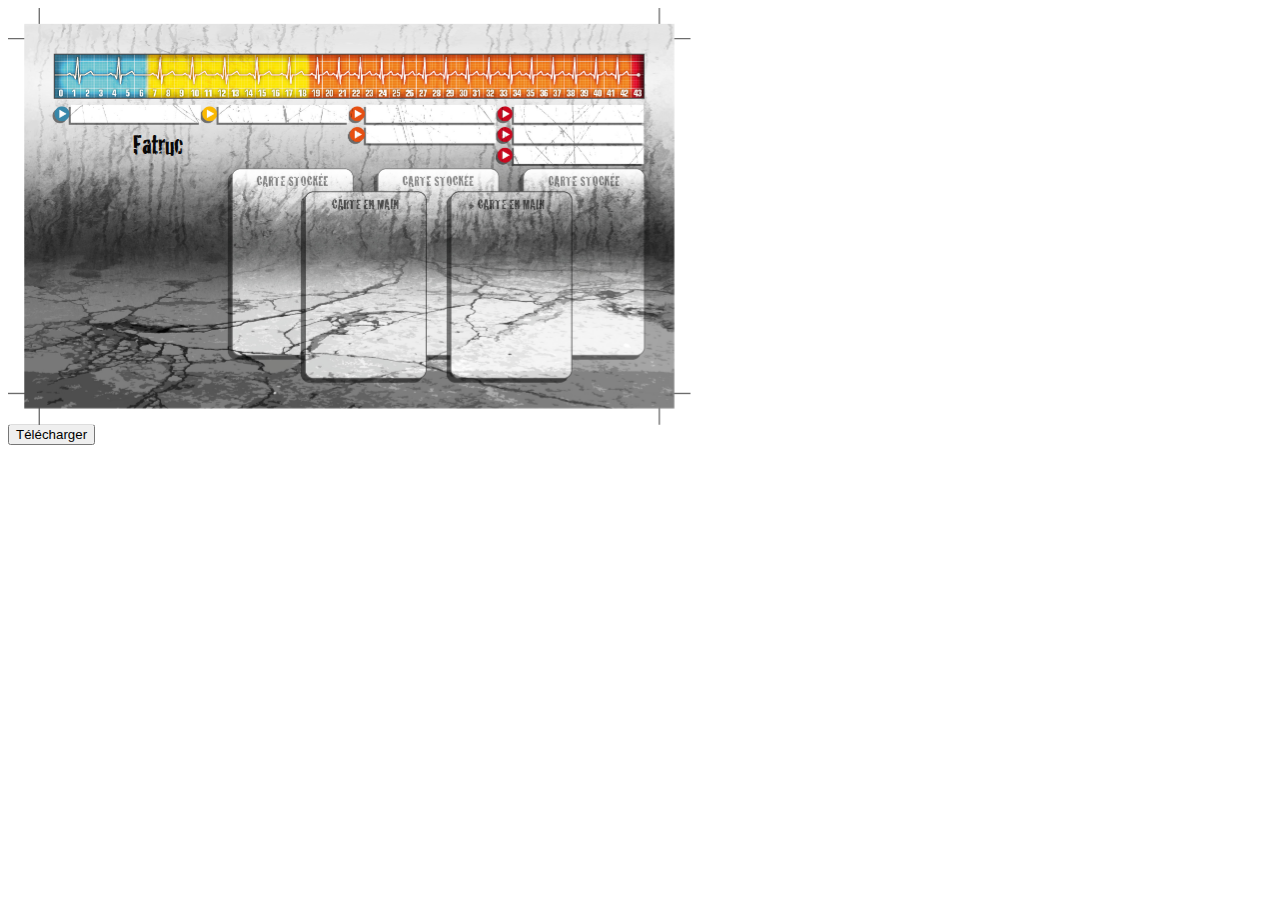
<file: fp.html>
<html>
	<head>
		<meta http-equiv="Content-Type" content="text/html; charset=UTF-8" />   
		<script src="libs/html2canvas.js"></script>           
		<script src="libs/jquery-2.0.0.min.js"></script>           
		<script src="libs/jquery-ui-1.11.4.min.js"></script>          
		<script src="libs/jquery.transit.min.js"></script>  
		<script src="libs/FileSaver.min.js"></script>  
		<script src="libs/canvas-toBlob.js"></script>  
		
		
		<script>
		
			function download(){
				rescale("#fiche");
				
			    html2canvas(document.getElementById("container"), {
					onrendered: function(canvas) {
					
					canvas.toBlob(function(blob) {
						saveAs(blob, "fiche.png");
					}, "image/png");
					
					rescale("#fiche");

				},
				logging: false,
				letterRendering: true
			});
			}
		
		
		$(document).ready(function() {
		
		    $('.scalable').each(function(){
				rescale("#fiche");
			})
		
			$("#name").draggable({
				containment: "#container",
				cursor: "move"
				});
				
			$("#download").click(download);
				
		});
		




		function rescale(selector) {

			var elem = $(selector);
		
			var height = parseInt(elem.height());
			var width = parseInt(elem.width());
			var scalex = parseFloat(elem.attr('scalex'));
			var scaley = parseFloat(elem.attr('scaley'));

			if (!elem.hasClass('rescaled')){
				var ratioX = scalex;
				var ratioY = scaley;
			}else{          
				var ratioX = 1;
				var ratioY = 1;
			}

			elem.toggleClass('rescaled');
			elem.css('-webkit-transform', 'scale('+ratioX +', '+ratioY+')');        
			elem.css('-webkit-transform-origin-x', '0');     
			elem.css('-webkit-transform-origin-y', '0');  
			elem.css('transform-origin-x', '0');     
			elem.css('transform-origin-y', '0'); 			
			elem.css('-moz-transform-origin', '0 0'); 
			elem.css('transform', 'scale('+ratioX +', '+ratioY+')');   
			elem.parent().css('width', parseInt(width*ratioX) + 'px');
			elem.parent().css('height', parseInt(height*ratioY) + 'px');
		}
		
		</script>
		<style>
		
		
		.original {
			width: 2730px;
			height: 1667px;
		}
		

		@font-face {
			font-family: Crackhouse;
			src: url('fonts/crackhouse.otf') format("opentype");
		}
		
		.name {
			font-family: Crackhouse;
			font-size: 80pt;
			color:#090808;
			line-height: 0.8em;
			text-align: center;
			letter-spacing: -2px;
			position:absolute;
			top:500px;
			left:500px;
		}
		
		

		</style>
	
	</head>
	<body>
		<div id="container" class="overall-scalable">
			<div id="fiche" class="scalable original" scalex='0.25' scaley='0.25'>
				<img src="img/564117FondPerduVFV2.png"></img>
				<div id="name" class="name">Fatruc</div>
			</div>
		</div>
		<button id="download">Télécharger</button>
	</body>
</html>
</file>
